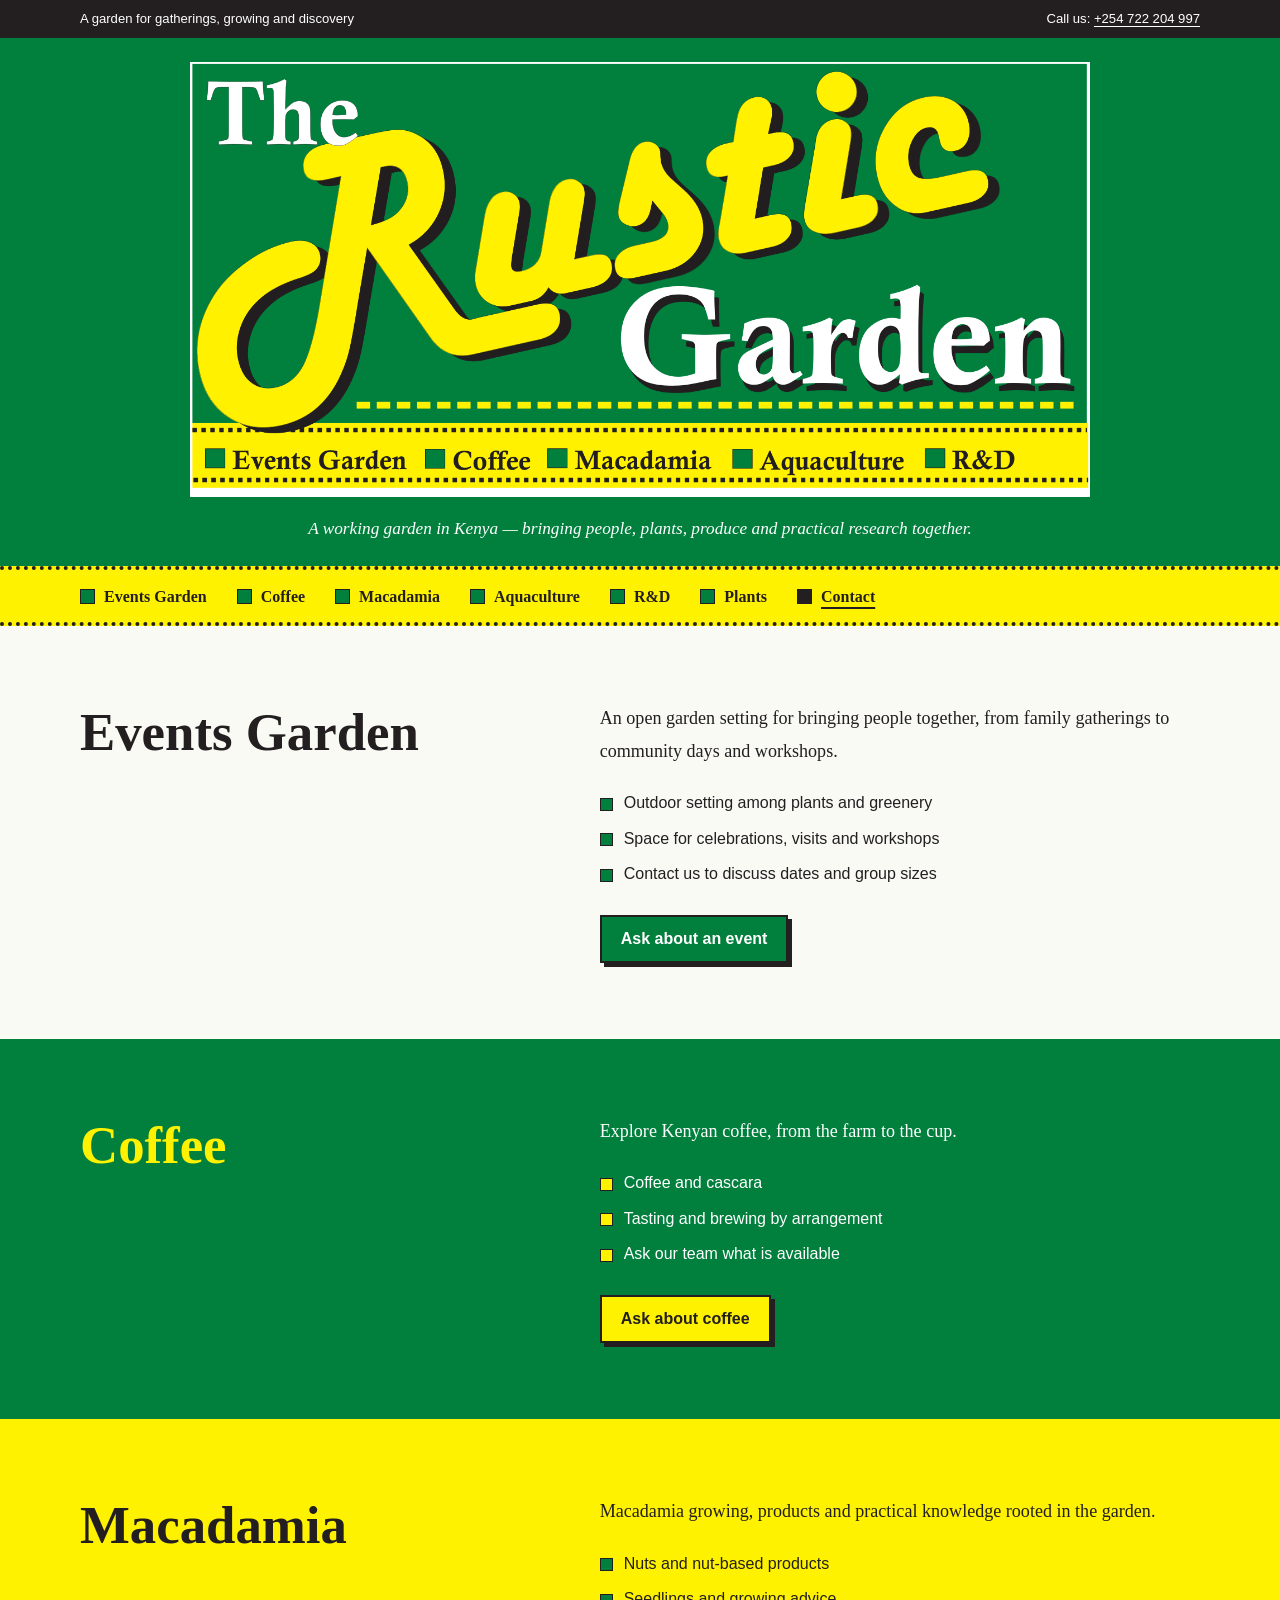
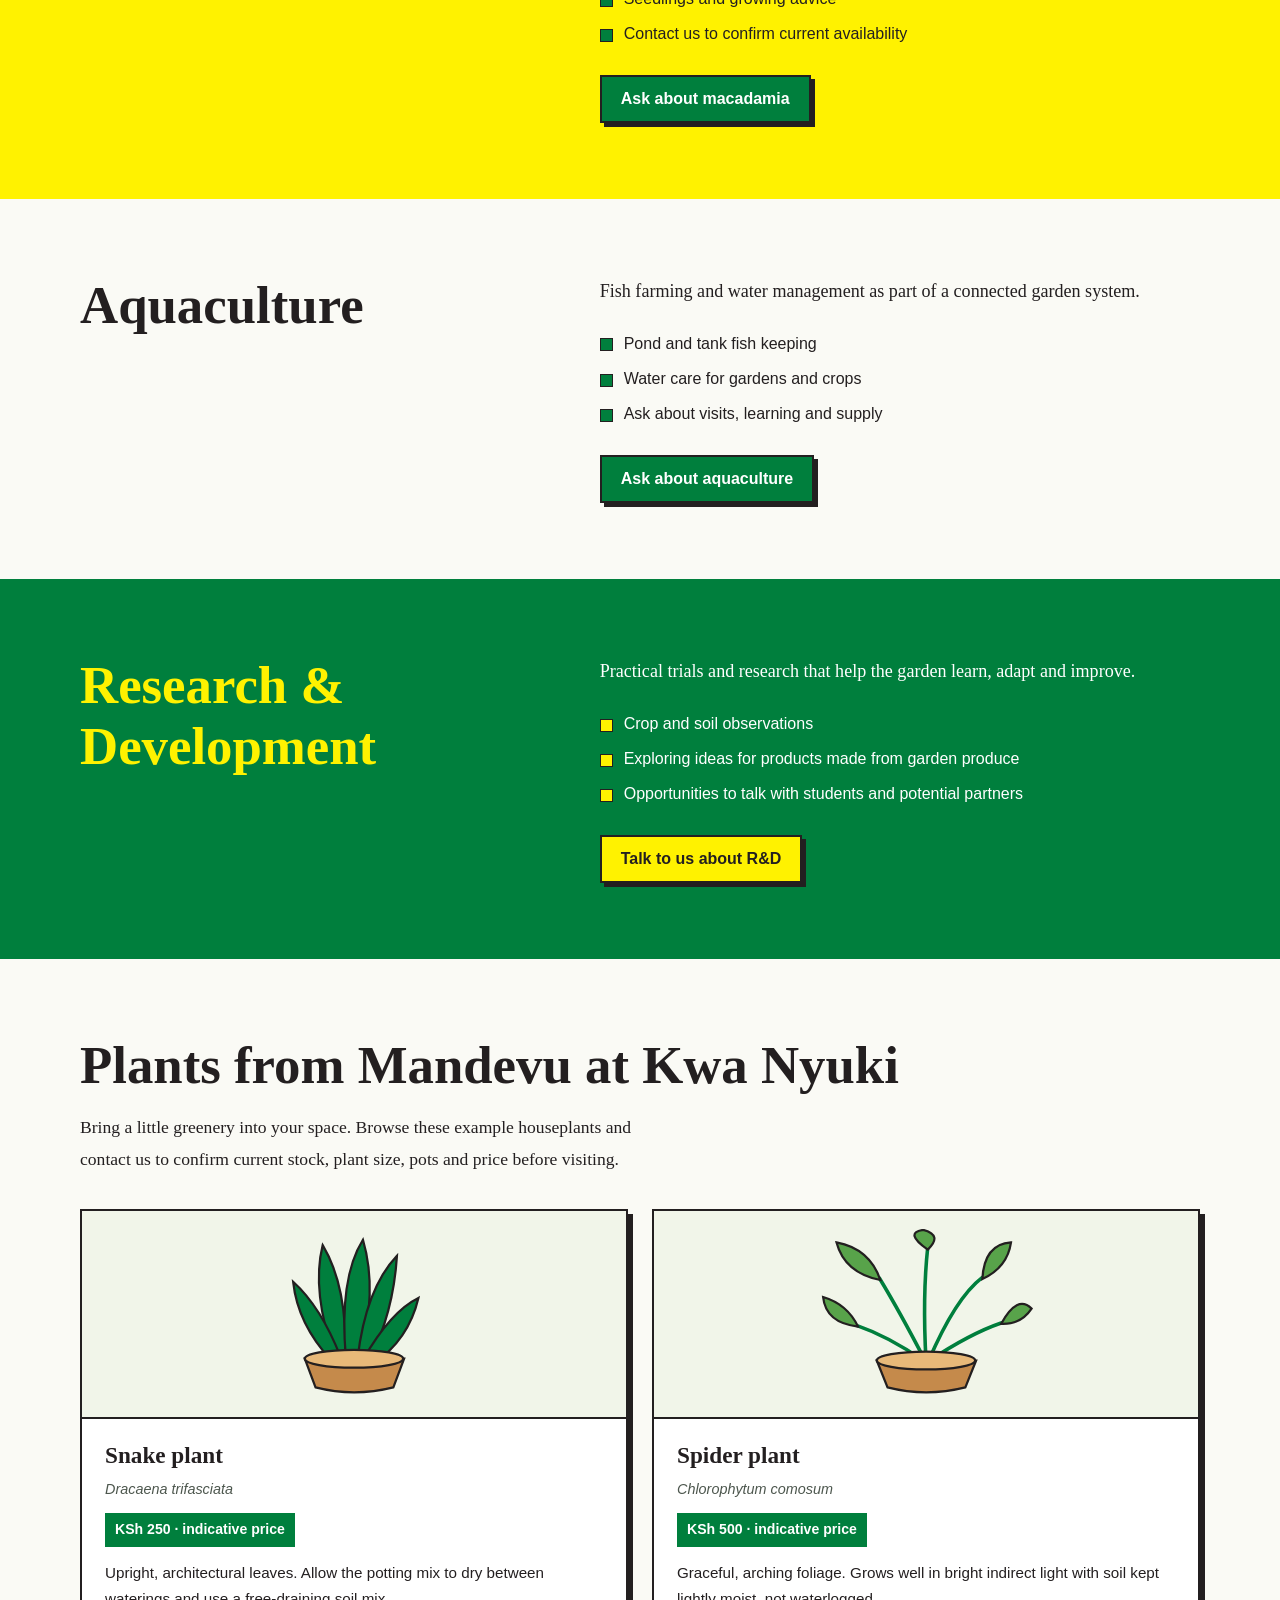
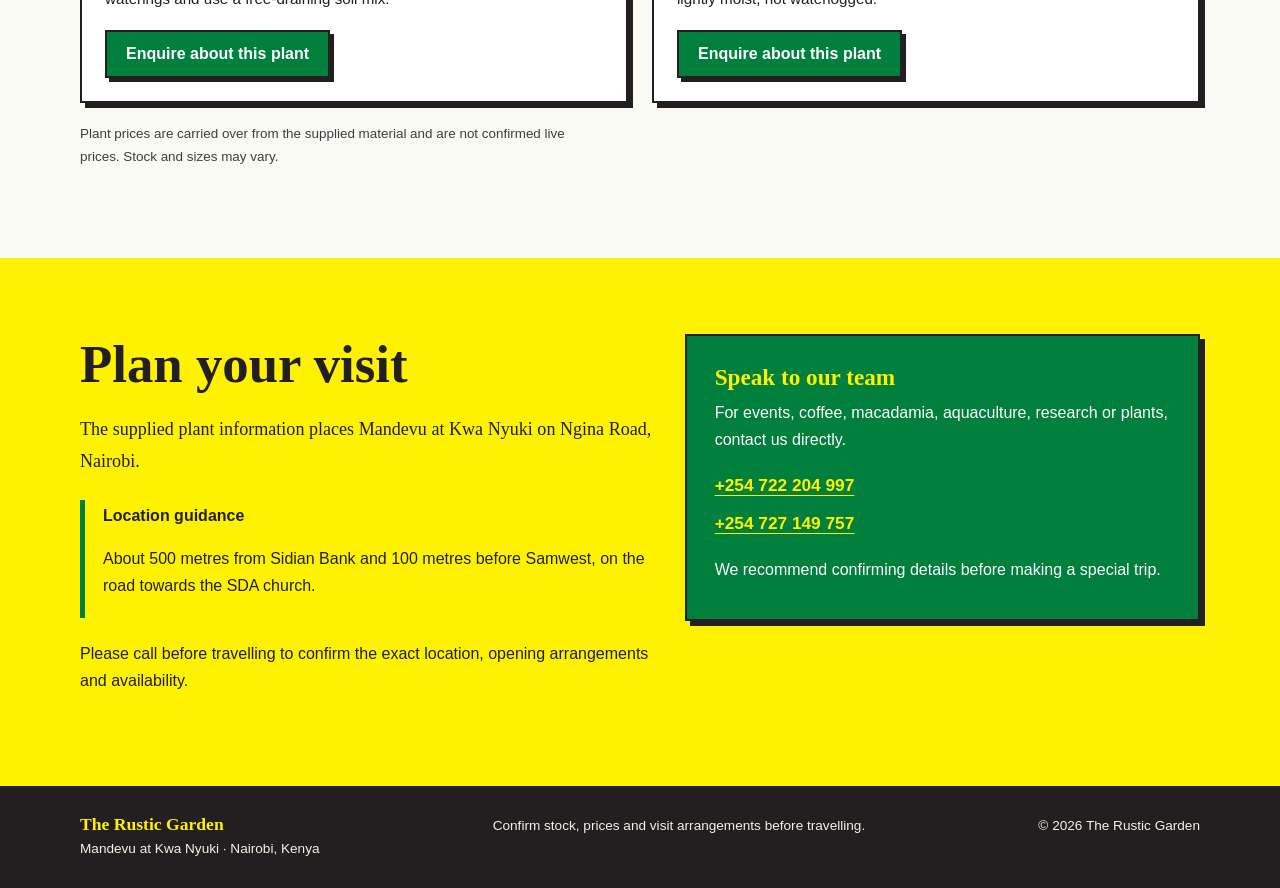
<file: index.html>
<!doctype html>
<html lang="en">
<head>
<meta charset="utf-8">
<meta name="viewport" content="width=device-width, initial-scale=1">
<meta name="theme-color" content="#007F3D">
<title>The Rustic Garden | Events Garden, Coffee, Macadamia, Aquaculture &amp; R&amp;D</title>
<meta name="description" content="Discover The Rustic Garden in Nairobi, Kenya: an events garden, coffee, macadamia, aquaculture, research and development, and houseplants from Mandevu at Kwa Nyuki.">
<meta property="og:title" content="The Rustic Garden">
<meta property="og:description" content="Events Garden · Coffee · Macadamia · Aquaculture · R&D">
<meta property="og:type" content="website">
<style>
:root{
  --green:#007F3D;
  --yellow:#FFF200;
  --ink:#231F20;
  --white:#FFFFFF;
  --paper:#FAFAF5;
  --line:#D9E3D9;
  --serif:"Calisto MT", Georgia, "Times New Roman", serif;
  --sans:Arial, Helvetica, sans-serif;
}
*{box-sizing:border-box}
html{scroll-behavior:smooth;scroll-padding-top:76px}
body{margin:0;background:var(--paper);color:var(--ink);font:16px/1.7 var(--sans)}
a{color:inherit;text-decoration:none}
a:focus-visible,button:focus-visible{outline:3px solid var(--ink);outline-offset:4px}
img{max-width:100%;height:auto}
.wrap{width:min(1120px,calc(100% - 40px));margin-inline:auto}
.topline{background:var(--ink);color:var(--white);font-size:.82rem;padding:8px 0}
.topline .wrap{display:flex;justify-content:space-between;align-items:center;gap:10px;flex-wrap:wrap}
.topline a{text-decoration:underline;text-underline-offset:3px}
.masthead{background:var(--green);padding:24px 0 0}
.brand-art{display:block;width:min(900px,100%);margin:0 auto;padding:0}
.brand-art img{display:block;width:100%;height:auto}
.brand-caption{max-width:760px;margin:0 auto;padding:18px 20px 24px;text-align:center;color:var(--white);font:italic 1.08rem/1.6 var(--serif)}
.nav-shell{position:sticky;top:0;z-index:20;background:var(--yellow);border-top:4px dotted var(--ink);border-bottom:4px dotted var(--ink)}
.nav{width:min(1120px,calc(100% - 24px));margin:auto}
.nav ul{list-style:none;margin:0;padding:0;display:flex;align-items:stretch;gap:clamp(14px,2.4vw,30px);overflow-x:auto;scrollbar-width:thin}
.nav li{flex:none}
.nav a{display:flex;align-items:center;gap:9px;min-height:52px;padding:3px 0;font:700 1rem/1.2 var(--serif);white-space:nowrap}
.nav a:before{content:"";width:13px;height:13px;background:var(--green);border:1px solid var(--ink);flex:none}
.nav a:hover,.nav a.active{text-decoration:underline;text-decoration-thickness:2px;text-underline-offset:5px}
.nav a.active:before{background:var(--ink)}
main{display:block}
.section{padding:76px 0}
.section.green{background:var(--green);color:var(--white)}
.section.yellow{background:var(--yellow);color:var(--ink)}
.split{display:grid;grid-template-columns:.85fr 1.15fr;gap:clamp(28px,6vw,76px);align-items:start}
h1,h2,h3{font-family:var(--serif);font-weight:700;line-height:1.15}
h1{font-size:clamp(2.4rem,5vw,4.2rem);margin:0 0 18px}
h2{font-size:clamp(2rem,4.5vw,3.3rem);margin:0}
h3{font-size:1.45rem;margin:0 0 8px}
.section.green h2{color:var(--yellow)}
.lede{font:1.13rem/1.8 var(--serif);margin:0 0 16px;max-width:62ch}
.section p{max-width:66ch}
.points{list-style:none;margin:22px 0 28px;padding:0;display:grid;gap:8px}
.points li{display:flex;gap:11px;align-items:flex-start}
.points li:before{content:"";width:11px;height:11px;margin-top:.55em;background:var(--green);border:1px solid var(--ink);flex:none}
.green .points li:before{background:var(--yellow)}
.button{display:inline-flex;align-items:center;justify-content:center;min-height:48px;padding:11px 19px;background:var(--yellow);color:var(--ink);border:2px solid var(--ink);box-shadow:4px 4px 0 var(--ink);font-weight:700;line-height:1.3;transition:transform .15s,box-shadow .15s}
.button:hover{transform:translate(2px,2px);box-shadow:2px 2px 0 var(--ink)}
.yellow .button,.light .button{background:var(--green);color:var(--white)}
.button-row{display:flex;flex-wrap:wrap;gap:12px;margin-top:20px}
.intro{max-width:760px;margin:16px 0 0;font:1.1rem/1.8 var(--serif)}
.cards{display:grid;grid-template-columns:repeat(2,minmax(0,1fr));gap:24px;margin-top:34px}
.card{background:var(--white);border:2px solid var(--ink);box-shadow:5px 5px 0 var(--ink);display:flex;flex-direction:column;min-width:0}
.card-art{display:grid;place-items:center;min-height:205px;background:#F1F5E9;border-bottom:2px solid var(--ink);padding:18px}
.card-art svg{width:min(220px,80%);height:170px}
.card-body{padding:23px;display:flex;flex-direction:column;align-items:flex-start;flex:1}
.latin{font-style:italic;font-size:.9rem;color:#4D574E;margin-bottom:12px}
.price{display:inline-block;background:var(--green);color:var(--white);font-weight:700;font-size:.88rem;padding:5px 10px;margin:0 0 13px}
.card p{font-size:.95rem;margin:0 0 18px}
.card .button{margin-top:auto}
.small-note{font-size:.84rem;opacity:.86;margin-top:20px}
.visit-grid{display:grid;grid-template-columns:1fr .9fr;gap:32px;align-items:start}
.contact-box{background:var(--green);color:var(--white);border:2px solid var(--ink);box-shadow:5px 5px 0 var(--ink);padding:28px}
.contact-box h3{color:var(--yellow)}
.contact-box p{margin:8px 0}
.phone-list{display:grid;gap:8px;margin:18px 0;font-weight:700;color:var(--yellow);font-size:1.08rem}
.phone-list a{text-decoration:underline;text-underline-offset:4px}
.location-note{border-left:5px solid var(--green);padding:2px 0 2px 18px;margin:22px 0}
footer{background:var(--ink);color:#F4F2E6;padding:28px 0;font-size:.85rem}
footer .wrap{display:flex;justify-content:space-between;gap:16px;flex-wrap:wrap}
footer strong{font:700 1.1rem var(--serif);color:var(--yellow)}
@media(max-width:760px){
 .section{padding:54px 0}
 .split,.visit-grid,.cards{grid-template-columns:1fr}
 .masthead{padding-top:14px}
 .brand-caption{font-size:1rem}
 .topline .wrap{justify-content:center;text-align:center}
 .contact-box{padding:23px}
}
@media(prefers-reduced-motion:reduce){html{scroll-behavior:auto}.button{transition:none}}
</style>
</head>
<body>
<div class="topline">
  <div class="wrap">
    <span>A garden for gatherings, growing and discovery</span>
    <span>Call us: <a href="tel:+254722204997">+254 722 204 997</a></span>
  </div>
</div>

<header class="masthead" id="top">
  <div class="wrap">
    <a class="brand-art" href="#top" aria-label="The Rustic Garden home">
      <img src="[data-uri]" alt="The Rustic Garden — Events Garden, Coffee, Macadamia, Aquaculture and R&amp;D">
    </a>
  </div>
  <p class="brand-caption">A working garden in Kenya — bringing people, plants, produce and practical research together.</p>
</header>

<nav class="nav-shell" aria-label="Main navigation">
  <div class="nav">
    <ul>
      <li><a href="#events">Events Garden</a></li>
      <li><a href="#coffee">Coffee</a></li>
      <li><a href="#macadamia">Macadamia</a></li>
      <li><a href="#aquaculture">Aquaculture</a></li>
      <li><a href="#research">R&amp;D</a></li>
      <li><a href="#plants">Plants</a></li>
      <li><a href="#visit">Contact</a></li>
    </ul>
  </div>
</nav>

<main>
  <section class="section light" id="events">
    <div class="wrap split">
      <h2>Events Garden</h2>
      <div>
        <p class="lede">An open garden setting for bringing people together, from family gatherings to community days and workshops.</p>
        <ul class="points">
          <li>Outdoor setting among plants and greenery</li>
          <li>Space for celebrations, visits and workshops</li>
          <li>Contact us to discuss dates and group sizes</li>
        </ul>
        <a class="button" href="tel:+254722204997">Ask about an event</a>
      </div>
    </div>
  </section>

  <section class="section green" id="coffee">
    <div class="wrap split">
      <h2>Coffee</h2>
      <div>
        <p class="lede">Explore Kenyan coffee, from the farm to the cup.</p>
        <ul class="points">
          <li>Coffee and cascara</li>
          <li>Tasting and brewing by arrangement</li>
          <li>Ask our team what is available</li>
        </ul>
        <a class="button" href="tel:+254722704997">Ask about coffee</a>
      </div>
    </div>
  </section>

  <section class="section yellow" id="macadamia">
    <div class="wrap split">
      <h2>Macadamia</h2>
      <div>
        <p class="lede">Macadamia growing, products and practical knowledge rooted in the garden.</p>
        <ul class="points">
          <li>Nuts and nut-based products</li>
          <li>Seedlings and growing advice</li>
          <li>Contact us to confirm current availability</li>
        </ul>
        <a class="button" href="tel:+254722204997">Ask about macadamia</a>
      </div>
    </div>
  </section>

  <section class="section light" id="aquaculture">
    <div class="wrap split">
      <h2>Aquaculture</h2>
      <div>
        <p class="lede">Fish farming and water management as part of a connected garden system.</p>
        <ul class="points">
          <li>Pond and tank fish keeping</li>
          <li>Water care for gardens and crops</li>
          <li>Ask about visits, learning and supply</li>
        </ul>
        <a class="button" href="tel:+254722204997">Ask about aquaculture</a>
      </div>
    </div>
  </section>

  <section class="section green" id="research">
    <div class="wrap split">
      <h2>Research &amp; Development</h2>
      <div>
        <p class="lede">Practical trials and research that help the garden learn, adapt and improve.</p>
        <ul class="points">
          <li>Crop and soil observations</li>
          <li>Exploring ideas for products made from garden produce</li>
          <li>Opportunities to talk with students and potential partners</li>
        </ul>
        <a class="button" href="tel:+254722204997">Talk to us about R&amp;D</a>
      </div>
    </div>
  </section>

  <section class="section light" id="plants">
    <div class="wrap">
      <h2>Plants from Mandevu at Kwa Nyuki</h2>
      <p class="intro">Bring a little greenery into your space. Browse these example houseplants and contact us to confirm current stock, plant size, pots and price before visiting.</p>
      <div class="cards">
        <article class="card">
          <div class="card-art" aria-hidden="true">
            <svg viewBox="0 0 240 190">
              <g fill="#007F3D" stroke="#231F20" stroke-width="2.5">
                <path d="M99 145Q72 70 85 18Q113 65 110 143Z"/>
                <path d="M111 145Q103 55 130 12Q147 70 126 145Z"/>
                <path d="M124 145Q133 67 168 30Q164 94 137 147Z"/>
                <path d="M94 146Q57 106 52 59Q83 87 105 143Z"/>
                <path d="M130 146Q161 92 192 77Q181 124 141 151Z"/>
              </g>
              <path d="M65 145H176L164 177Q120 188 77 177Z" fill="#C58A4B" stroke="#231F20" stroke-width="2.5"/>
              <ellipse cx="120" cy="145" rx="55" ry="10" fill="#E8B979" stroke="#231F20" stroke-width="2.5"/>
            </svg>
          </div>
          <div class="card-body">
            <h3>Snake plant</h3>
            <span class="latin">Dracaena trifasciata</span>
            <span class="price">KSh 250 · indicative price</span>
            <p>Upright, architectural leaves. Allow the potting mix to dry between waterings and use a free-draining soil mix.</p>
            <a class="button" href="tel:+254722204997">Enquire about this plant</a>
          </div>
        </article>
        <article class="card">
          <div class="card-art" aria-hidden="true">
            <svg viewBox="0 0 240 190">
              <g fill="none" stroke="#007F3D" stroke-width="4" stroke-linecap="round">
                <path d="M119 147Q91 93 68 55"/><path d="M120 147Q116 75 122 20"/><path d="M123 147Q153 77 183 54"/><path d="M124 147Q169 117 204 105"/><path d="M117 147Q78 120 43 108"/>
              </g>
              <g fill="#58A34A" stroke="#231F20" stroke-width="2.5">
                <path d="M69 57Q29 49 20 15Q57 22 69 57Z"/><path d="M122 23Q95 4 117 1Q139 7 122 23Z"/>
                <path d="M183 56Q185 17 215 15Q211 43 183 56Z"/><path d="M204 106Q222 73 238 89Q226 107 204 106Z"/>
                <path d="M44 109Q8 105 5 76Q32 84 44 109Z"/>
              </g>
              <path d="M65 147H176L164 177Q120 188 77 177Z" fill="#C58A4B" stroke="#231F20" stroke-width="2.5"/>
              <ellipse cx="120" cy="147" rx="55" ry="10" fill="#E8B979" stroke="#231F20" stroke-width="2.5"/>
            </svg>
          </div>
          <div class="card-body">
            <h3>Spider plant</h3>
            <span class="latin">Chlorophytum comosum</span>
            <span class="price">KSh 500 · indicative price</span>
            <p>Graceful, arching foliage. Grows well in bright indirect light with soil kept lightly moist, not waterlogged.</p>
            <a class="button" href="tel:+254722204997">Enquire about this plant</a>
          </div>
        </article>
      </div>
      <p class="small-note">Plant prices are carried over from the supplied material and are not confirmed live prices. Stock and sizes may vary.</p>
    </div>
  </section>

  <section class="section yellow" id="visit">
    <div class="wrap visit-grid">
      <div>
        <h2>Plan your visit</h2>
        <p class="lede" style="margin-top:18px">The supplied plant information places Mandevu at Kwa Nyuki on Ngina Road, Nairobi.</p>
        <div class="location-note">
          <strong>Location guidance</strong>
          <p>About 500 metres from Sidian Bank and 100 metres before Samwest, on the road towards the SDA church.</p>
        </div>
        <p>Please call before travelling to confirm the exact location, opening arrangements and availability.</p>
      </div>
      <aside class="contact-box" aria-label="Contact The Rustic Garden">
        <h3>Speak to our team</h3>
        <p>For events, coffee, macadamia, aquaculture, research or plants, contact us directly.</p>
        <div class="phone-list">
          <a href="tel:+254722204997">+254 722 204 997</a>
          <a href="tel:+254727149757">+254 727 149 757</a>
        </div>
        <p>We recommend confirming details before making a special trip.</p>
      </aside>
    </div>
  </section>
</main>

<footer>
  <div class="wrap">
    <div><strong>The Rustic Garden</strong><br>Mandevu at Kwa Nyuki · Nairobi, Kenya</div>
    <div>Confirm stock, prices and visit arrangements before travelling.</div>
    <div>© <span id="year">2026</span> The Rustic Garden</div>
  </div>
</footer>
<script>
(() => {
  document.getElementById("year").textContent = new Date().getFullYear();
  const links = [...document.querySelectorAll(".nav a")];
  if (!("IntersectionObserver" in window)) return;
  const sections = links.map(link => document.querySelector(link.getAttribute("href"))).filter(Boolean);
  const observer = new IntersectionObserver(entries => {
    entries.forEach(entry => {
      if (!entry.isIntersecting) return;
      links.forEach(link => link.classList.toggle("active", link.getAttribute("href") === "#" + entry.target.id));
    });
  }, {rootMargin:"-35% 0px -55% 0px"});
  sections.forEach(section => observer.observe(section));
})();
</script>
</body>
</html>
</file>
